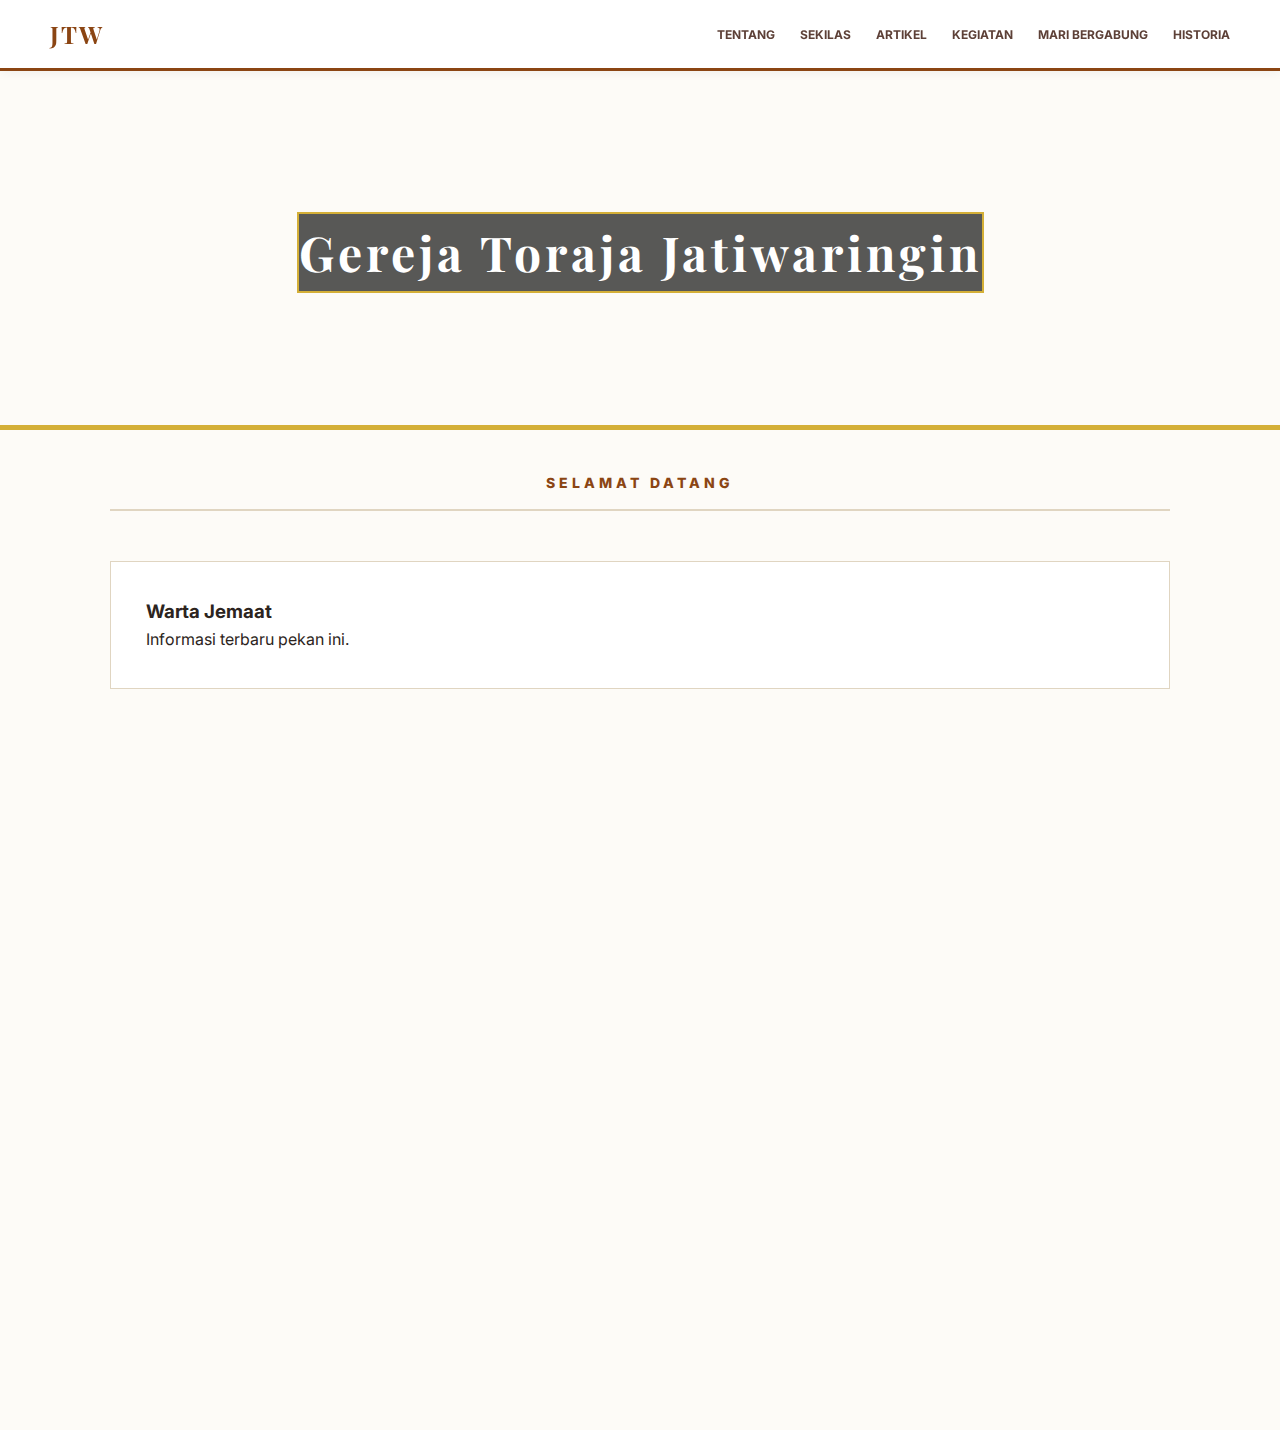
<file: index.html>
<!DOCTYPE html>
<html lang="id">
  <head>
    <meta charset="UTF-8" />
    <title>JTW - Home</title>
    <link rel="stylesheet" href="style.css" />
  </head>
  <body>
    <nav class="navbar">
      <div class="logo">JTW</div>
      <ul class="nav-links">
        <li><a href="tentang.html">Tentang</a></li>
        <li><a href="Sekilas.html">Sekilas</a></li>
        <li><a href="Artikel.html">Artikel</a></li>
        <li><a href="Kegiatan.html">Kegiatan</a></li>
        <li><a href="MariBergabung.html">Mari Bergabung</a></li>
        <li><a href="Historia.html">Historia</a></li>
      </ul>
    </nav>
    <header class="hero-banner"><h1>Gereja Toraja Jatiwaringin</h1></header>
    <main class="container">
      <h2 class="section-title">SELAMAT DATANG</h2>
      <div class="grid">
        <div class="card">
          <h3>Warta Jemaat</h3>
          <p>Informasi terbaru pekan ini.</p>
        </div>
      </div>
    </main>
  </body>
</html>
</file>
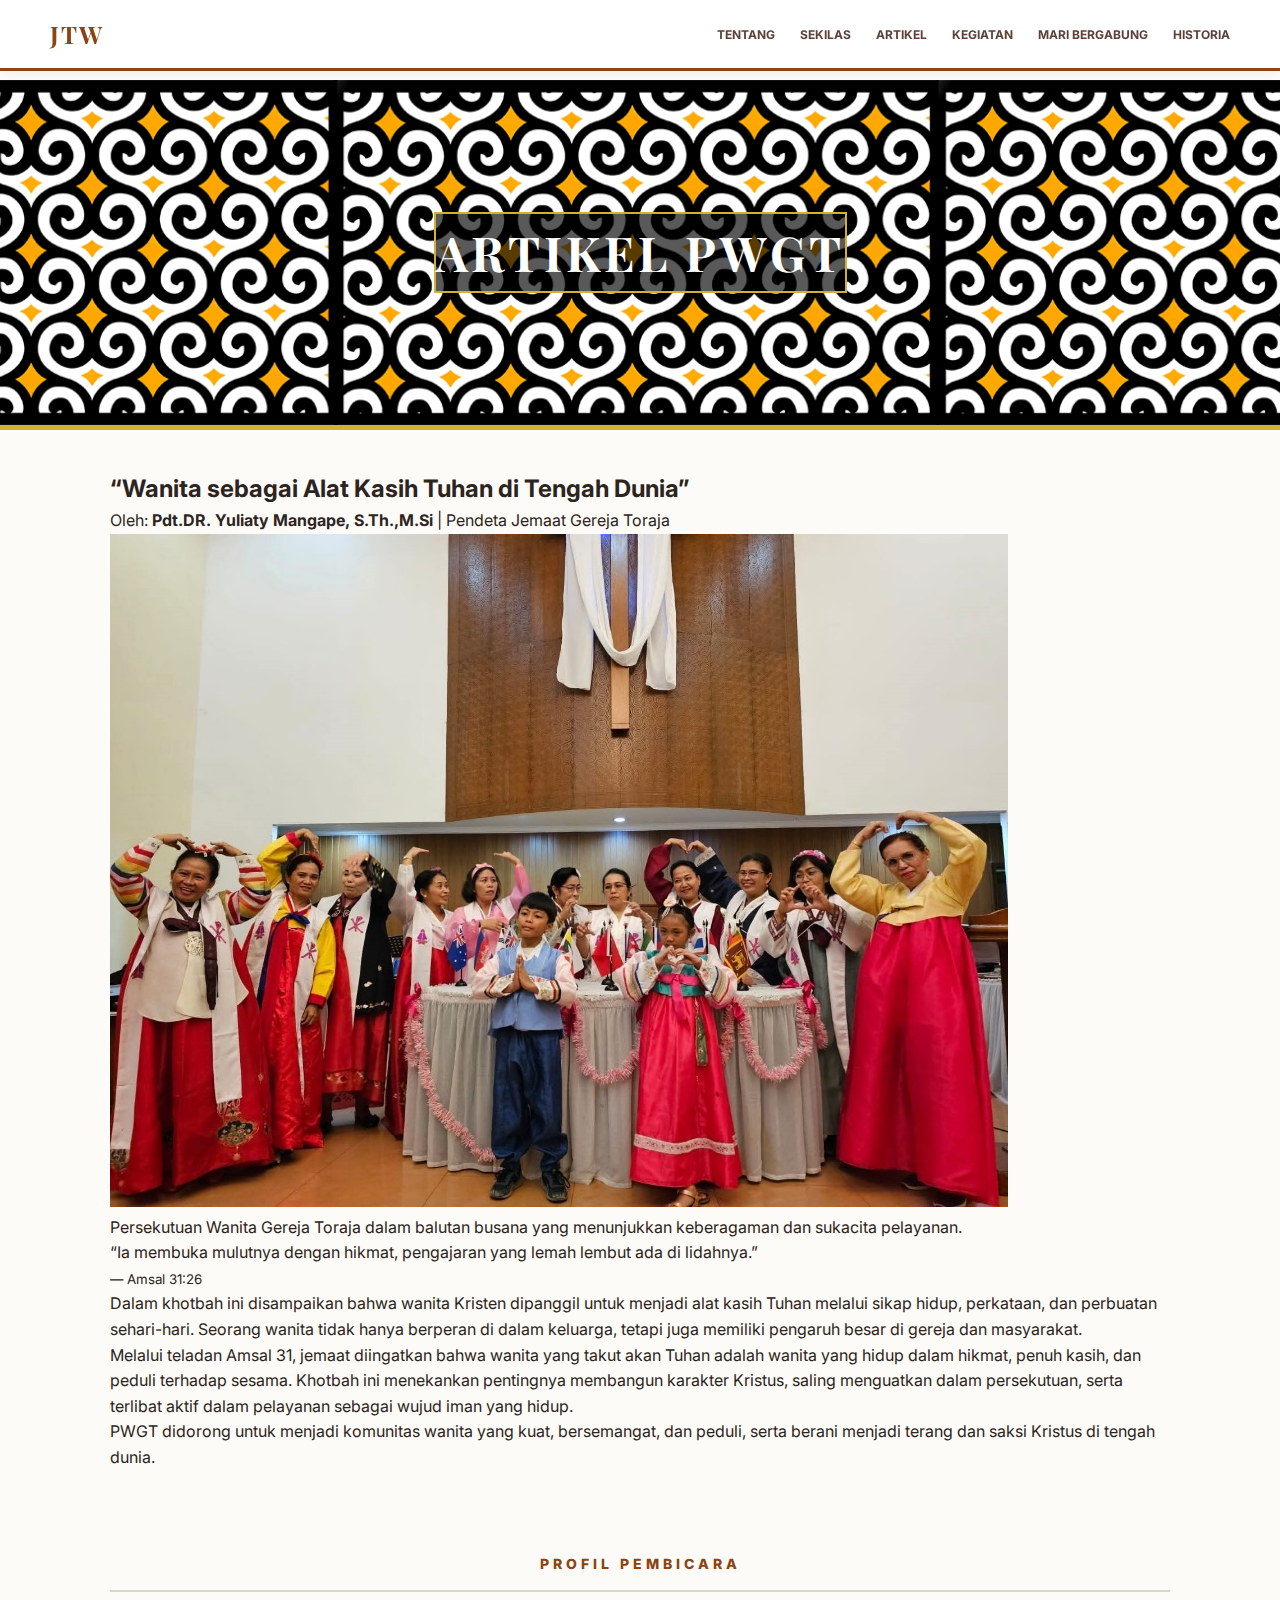
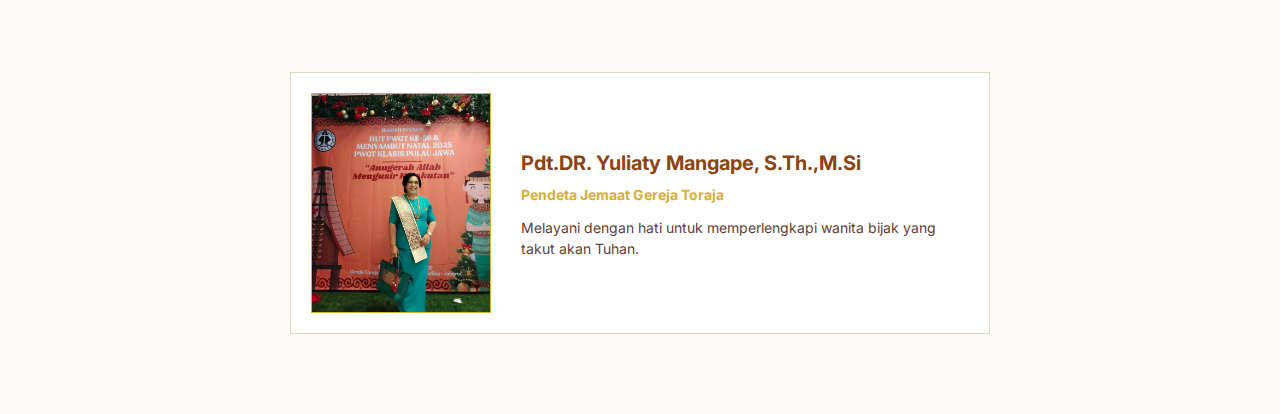
<file: Artikel.html>
<!DOCTYPE html>
<html lang="id">
  <head>
    <meta charset="UTF-8" />
    <title>Artikel Khotbah - JTW</title>
    <link rel="stylesheet" href="style.css" />
  </head>
  <body>
    <nav class="navbar">
      <div class="logo">
        <a href="index.html" style="text-decoration: none; color: inherit"
          >JTW</a
        >
      </div>
      <ul class="nav-links">
        <li><a href="tentang.html">Tentang</a></li>
        <li><a href="Sekilas.html">Sekilas</a></li>
        <li><a href="Artikel.html">Artikel</a></li>
        <li><a href="Kegiatan.html">Kegiatan</a></li>
        <li><a href="MariBergabung.html">Mari Bergabung</a></li>
        <li><a href="Historia.html">Historia</a></li>
      </ul>
    </nav>

    <header
      class="hero-banner"
      style="background-image: url('gerejafotofoto/ukiranberkelas.png')"
    >
      <h1>ARTIKEL PWGT</h1>
    </header>

    <main class="container">
      <article class="main-article">
        <h2 class="article-title">
          “Wanita sebagai Alat Kasih Tuhan di Tengah Dunia”
        </h2>

        <div class="article-meta">
          <span
            >Oleh: <strong>Pdt.DR. Yuliaty Mangape, S.Th.,M.Si</strong></span
          >
          <span class="divider">|</span>
          <span>Pendeta Jemaat Gereja Toraja</span>
        </div>

        <div class="featured-image">
          <img
            src="gerejafotofoto/pembicara.png"
            alt="Kegiatan PWGT Jatiwaringin"
          />
          <p class="image-caption">
            Persekutuan Wanita Gereja Toraja dalam balutan busana yang
            menunjukkan keberagaman dan sukacita pelayanan.
          </p>
        </div>

        <div class="article-body">
          <div class="verse-highlight">
            <p>
              “Ia membuka mulutnya dengan hikmat, pengajaran yang lemah lembut
              ada di lidahnya.”
            </p>
            <small>— Amsal 31:26</small>
          </div>

          <p>
            Dalam khotbah ini disampaikan bahwa wanita Kristen dipanggil untuk
            menjadi alat kasih Tuhan melalui sikap hidup, perkataan, dan
            perbuatan sehari-hari. Seorang wanita tidak hanya berperan di dalam
            keluarga, tetapi juga memiliki pengaruh besar di gereja dan
            masyarakat.
          </p>

          <p>
            Melalui teladan Amsal 31, jemaat diingatkan bahwa wanita yang takut
            akan Tuhan adalah wanita yang hidup dalam hikmat, penuh kasih, dan
            peduli terhadap sesama. Khotbah ini menekankan pentingnya membangun
            karakter Kristus, saling menguatkan dalam persekutuan, serta
            terlibat aktif dalam pelayanan sebagai wujud iman yang hidup.
          </p>

          <p>
            PWGT didorong untuk menjadi komunitas wanita yang kuat, bersemangat,
            dan peduli, serta berani menjadi terang dan saksi Kristus di tengah
            dunia.
          </p>
        </div>

        <section class="speaker-profile">
          <h3 class="section-title">PROFIL PEMBICARA</h3>
          <div class="card speaker-card">
            <div class="speaker-photo-container">
              <img
                src="gerejafotofoto/pendeta.jpeg"
                alt="Pdt.DR. Yuliaty Mangape"
                class="speaker-img"
              />
            </div>

            <div class="speaker-info">
              <h3>Pdt.DR. Yuliaty Mangape, S.Th.,M.Si</h3>
              <p class="role">Pendeta Jemaat Gereja Toraja</p>
              <p class="speaker-desc">
                Melayani dengan hati untuk memperlengkapi wanita bijak yang
                takut akan Tuhan.
              </p>
            </div>
          </div>
        </section>
      </article>
    </main>
  </body>
</html>
</file>
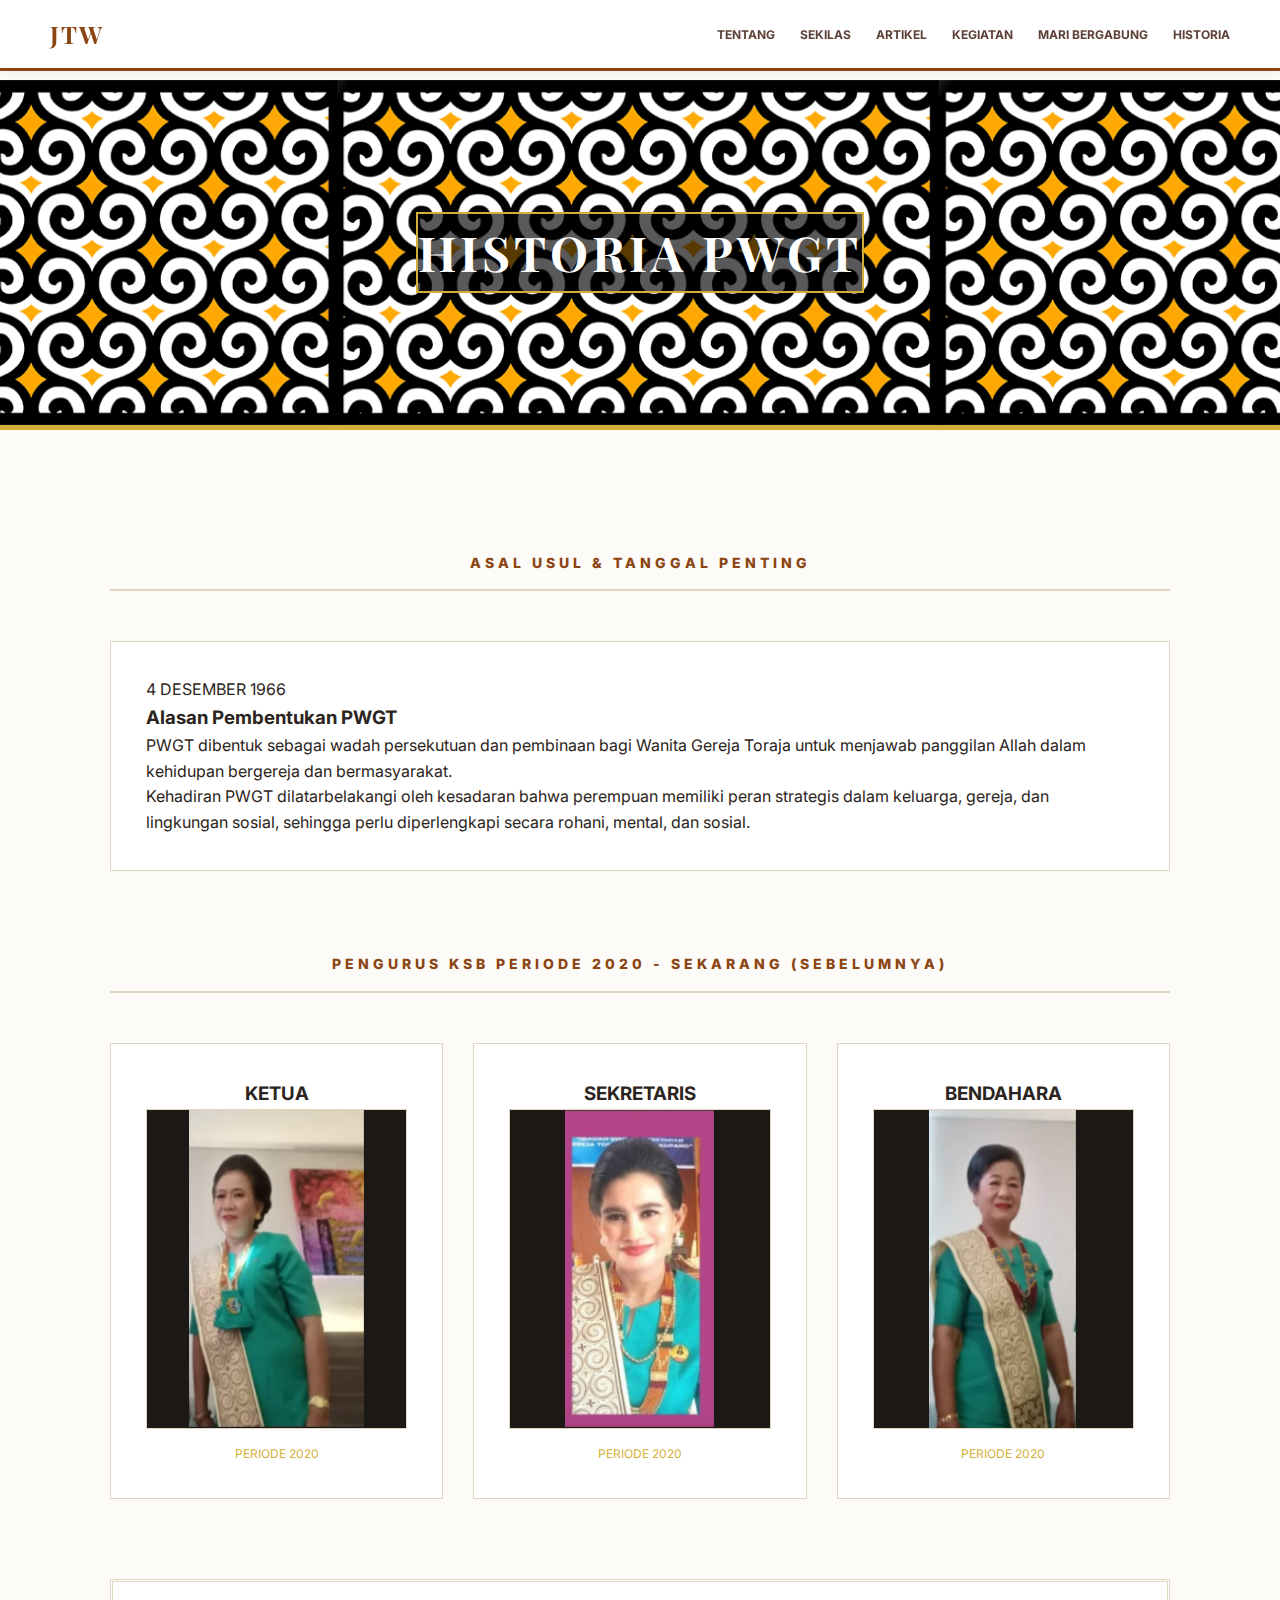
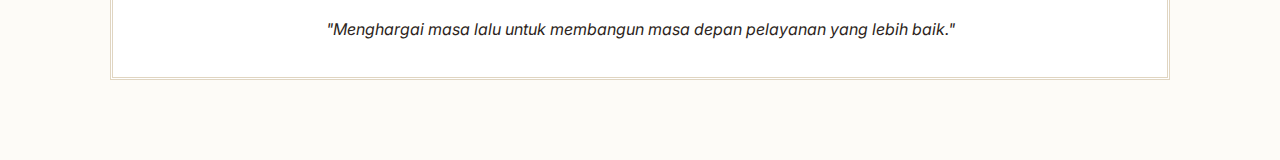
<file: Historia.html>
<!DOCTYPE html>
<html lang="id">
  <head>
    <meta charset="UTF-8" />
    <title>Historia PWGT - JTW</title>
    <link rel="stylesheet" href="style.css" />
  </head>
  <body>
    <nav class="navbar">
      <div class="logo">
        <a href="index.html" style="text-decoration: none; color: inherit"
          >JTW</a
        >
      </div>
      <ul class="nav-links">
        <li><a href="tentang.html">Tentang</a></li>
        <li><a href="Sekilas.html">Sekilas</a></li>
        <li><a href="Artikel.html">Artikel</a></li>
        <li><a href="Kegiatan.html">Kegiatan</a></li>
        <li><a href="MariBergabung.html">Mari Bergabung</a></li>
        <li><a href="Historia.html">Historia</a></li>
      </ul>
    </nav>

    <header
      class="hero-banner"
      style="background-image: url('gerejafotofoto/ukiranberkelas.png')"
    >
      <h1>HISTORIA PWGT</h1>
    </header>

    <main class="container">
      <section class="history-origin">
        <h2 class="section-title">ASAL USUL & TANGGAL PENTING</h2>
        <div class="card history-main-card">
          <div class="date-badge">4 DESEMBER 1966</div>
          <h3>Alasan Pembentukan PWGT</h3>
          <p>
            PWGT dibentuk sebagai wadah persekutuan dan pembinaan bagi Wanita
            Gereja Toraja untuk menjawab panggilan Allah dalam kehidupan
            bergereja dan bermasyarakat.
          </p>
          <p>
            Kehadiran PWGT dilatarbelakangi oleh kesadaran bahwa perempuan
            memiliki peran strategis dalam keluarga, gereja, dan lingkungan
            sosial, sehingga perlu diperlengkapi secara rohani, mental, dan
            sosial.
          </p>
        </div>
      </section>

      <section class="previous-leadership">
        <h2 class="section-title">
          PENGURUS KSB PERIODE 2020 - SEKARANG (SEBELUMNYA)
        </h2>
        <div class="grid">
          <div class="card leader-card">
            <h3>KETUA</h3>
            <div class="photo-placeholder">
              <img
                src="gerejafotofoto/ketua.png"
                alt="Sekretaris PWGT"
                style="
                  display: block;
                  width: 100%;
                  height: 100%;
                  object-fit: contain;
                  background-color: #1c1816;
                "
              />
            </div>
            <p style="margin-top: 15px; font-size: 12px; color: #d4af37">
              PERIODE 2020
            </p>
          </div>

          <div class="card leader-card">
            <h3>SEKRETARIS</h3>
            <div class="photo-placeholder">
              <img
                src="gerejafotofoto/sekretaris.png"
                alt="Sekretaris PWGT"
                style="
                  display: block;
                  width: 100%;
                  height: 100%;
                  object-fit: contain;
                  background-color: #1c1816;
                "
              />
            </div>
            <p style="margin-top: 15px; font-size: 12px; color: #d4af37">
              PERIODE 2020
            </p>
          </div>

          <div class="card leader-card">
            <h3>BENDAHARA</h3>
            <div class="photo-placeholder">
              <img
                src="gerejafotofoto/bendahara.png"
                alt="Sekretaris PWGT"
                style="
                  display: block;
                  width: 100%;
                  height: 100%;
                  object-fit: contain;
                  background-color: #1c1816;
                "
              />
            </div>
            <p style="margin-top: 15px; font-size: 12px; color: #d4af37">
              PERIODE 2020
            </p>
          </div>
        </div>
      </section>

      <section class="history-footer">
        <div
          class="card"
          style="text-align: center; border-style: double; border-width: 3px"
        >
          <p>
            <i
              >"Menghargai masa lalu untuk membangun masa depan pelayanan yang
              lebih baik."</i
            >
          </p>
        </div>
      </section>
    </main>
  </body>
</html>
</file>
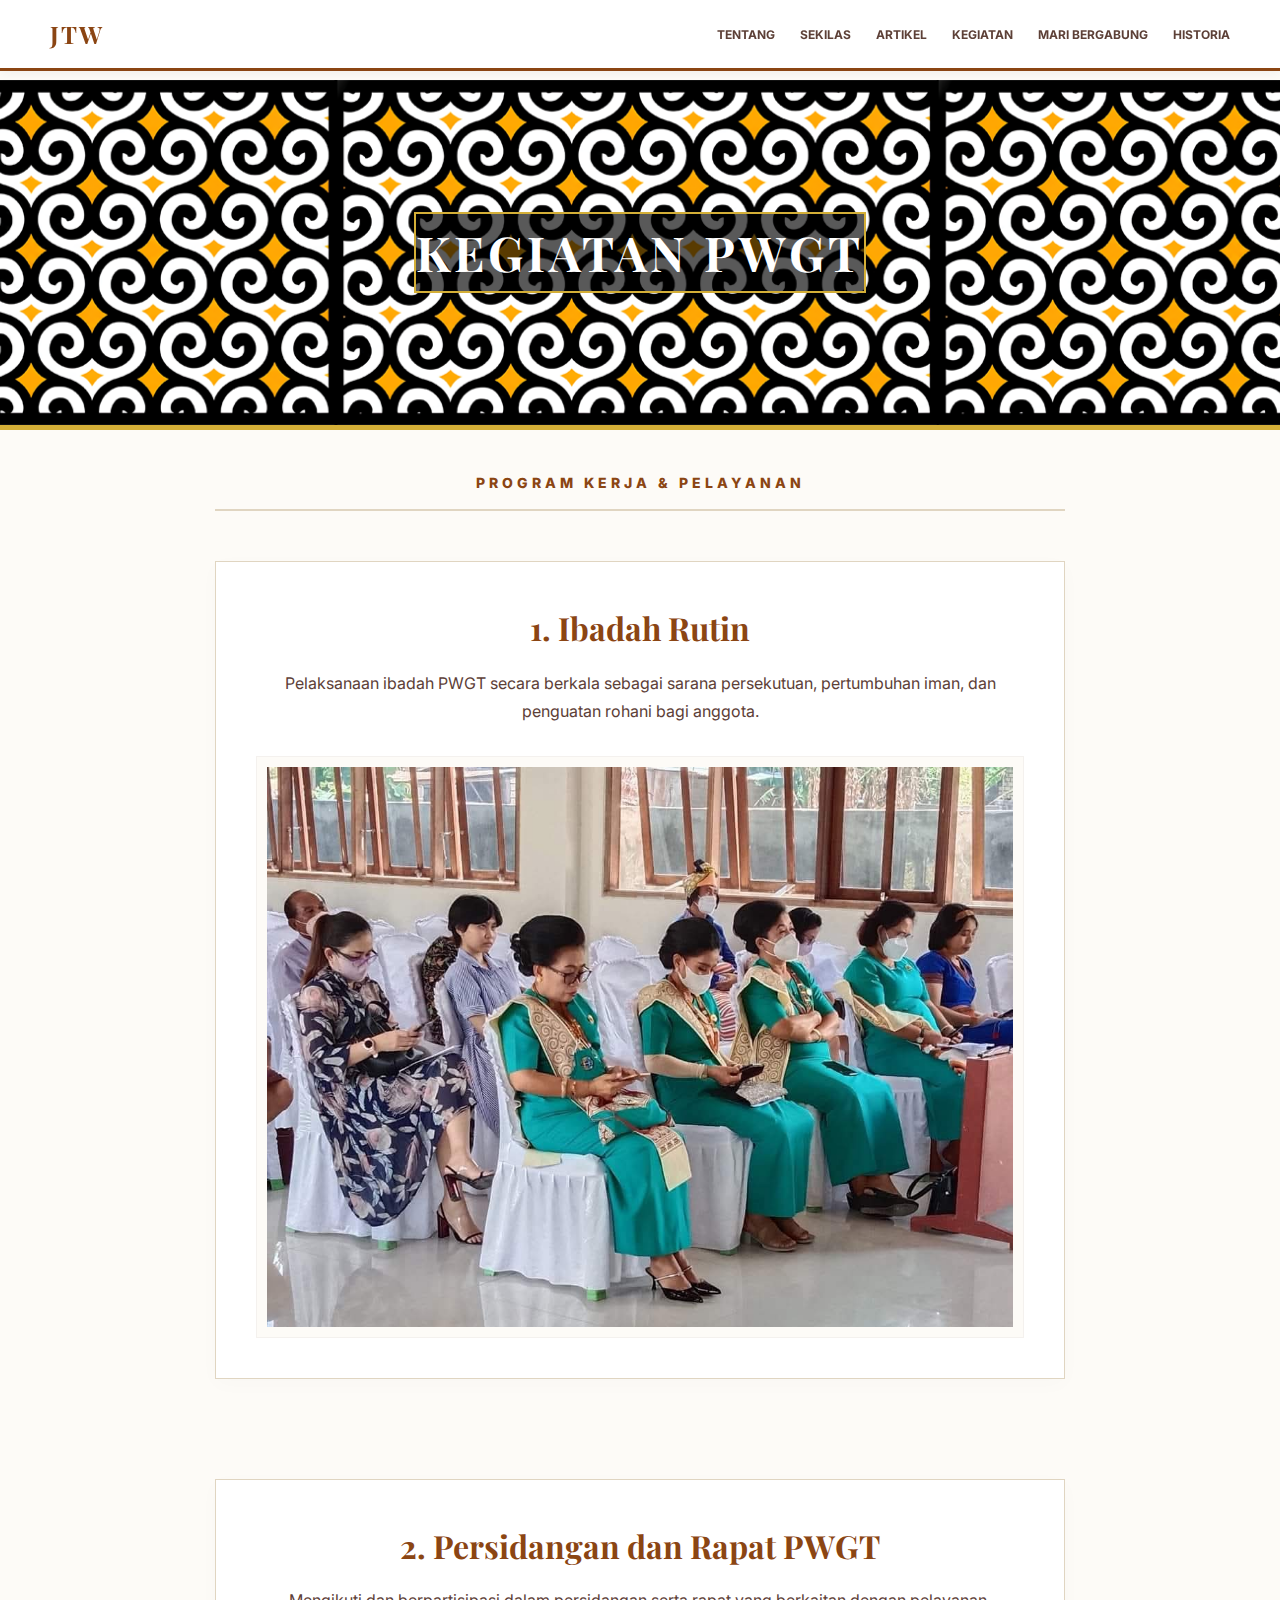
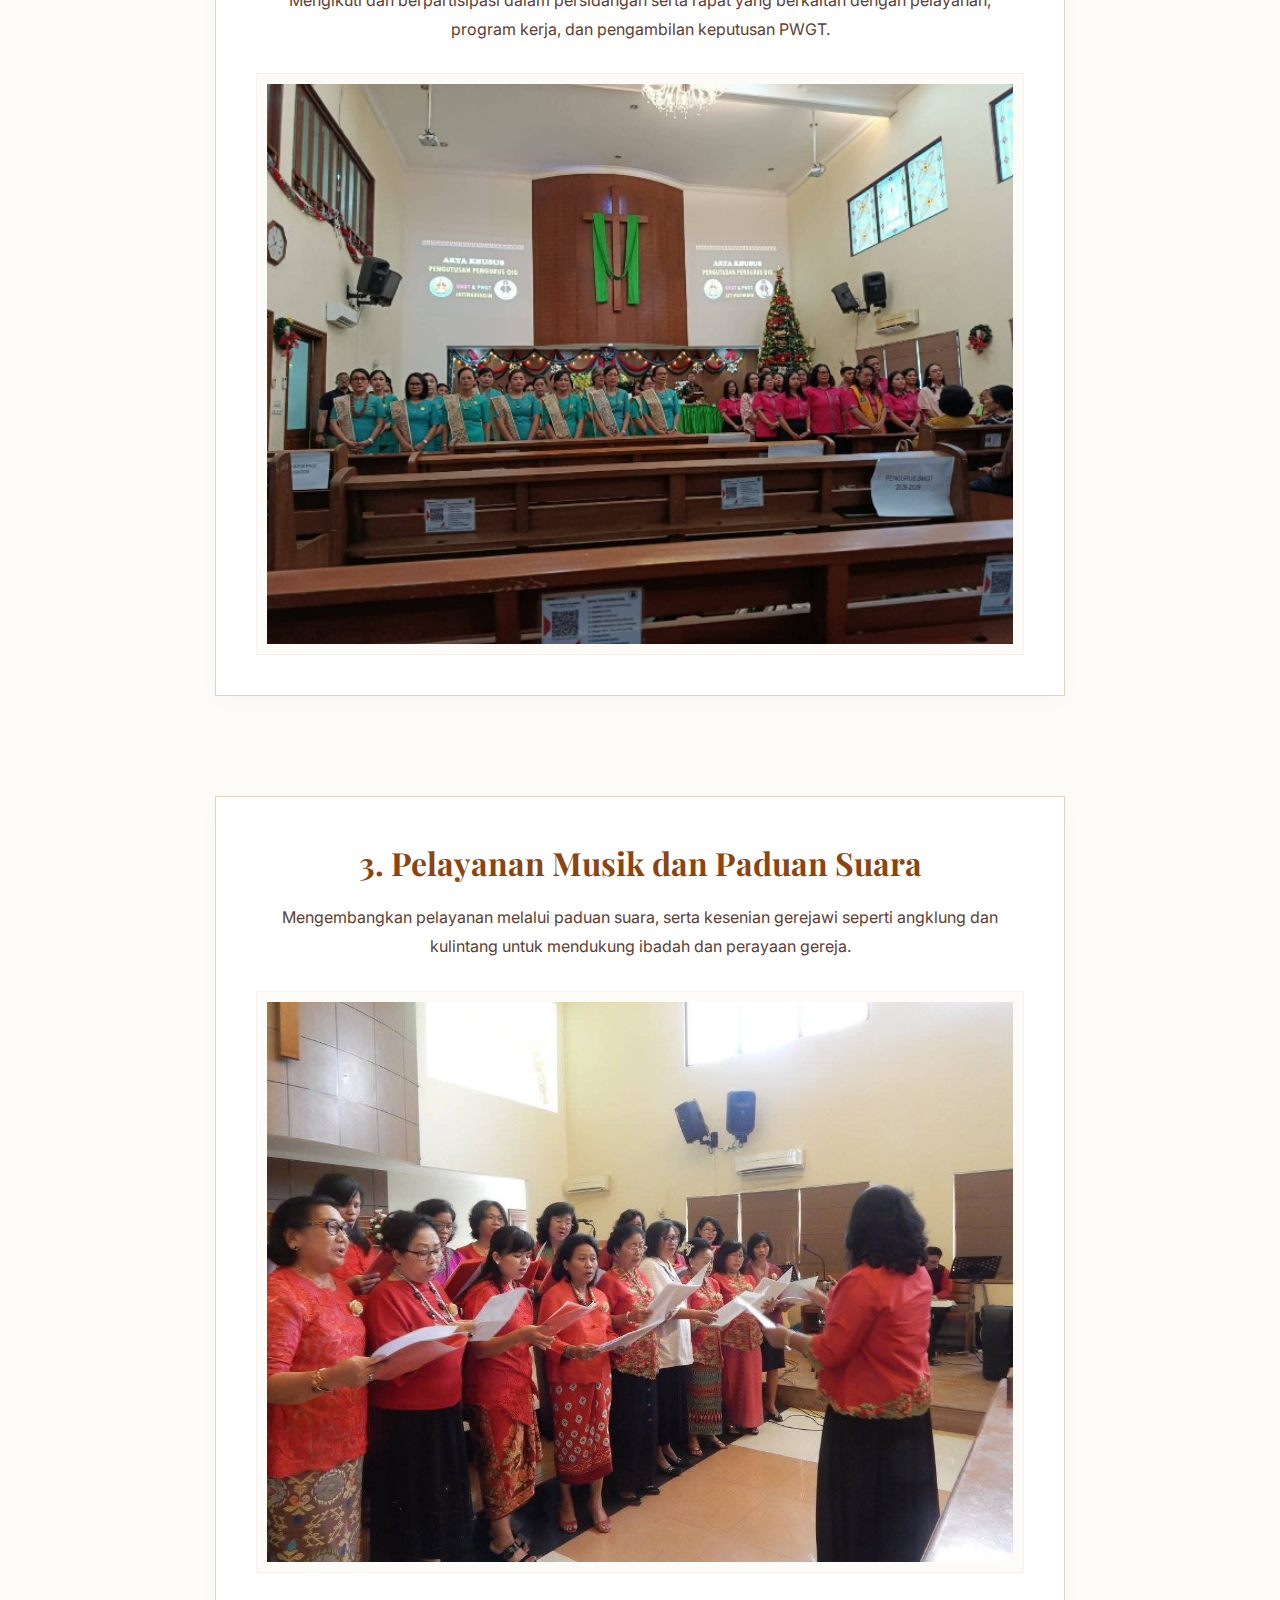
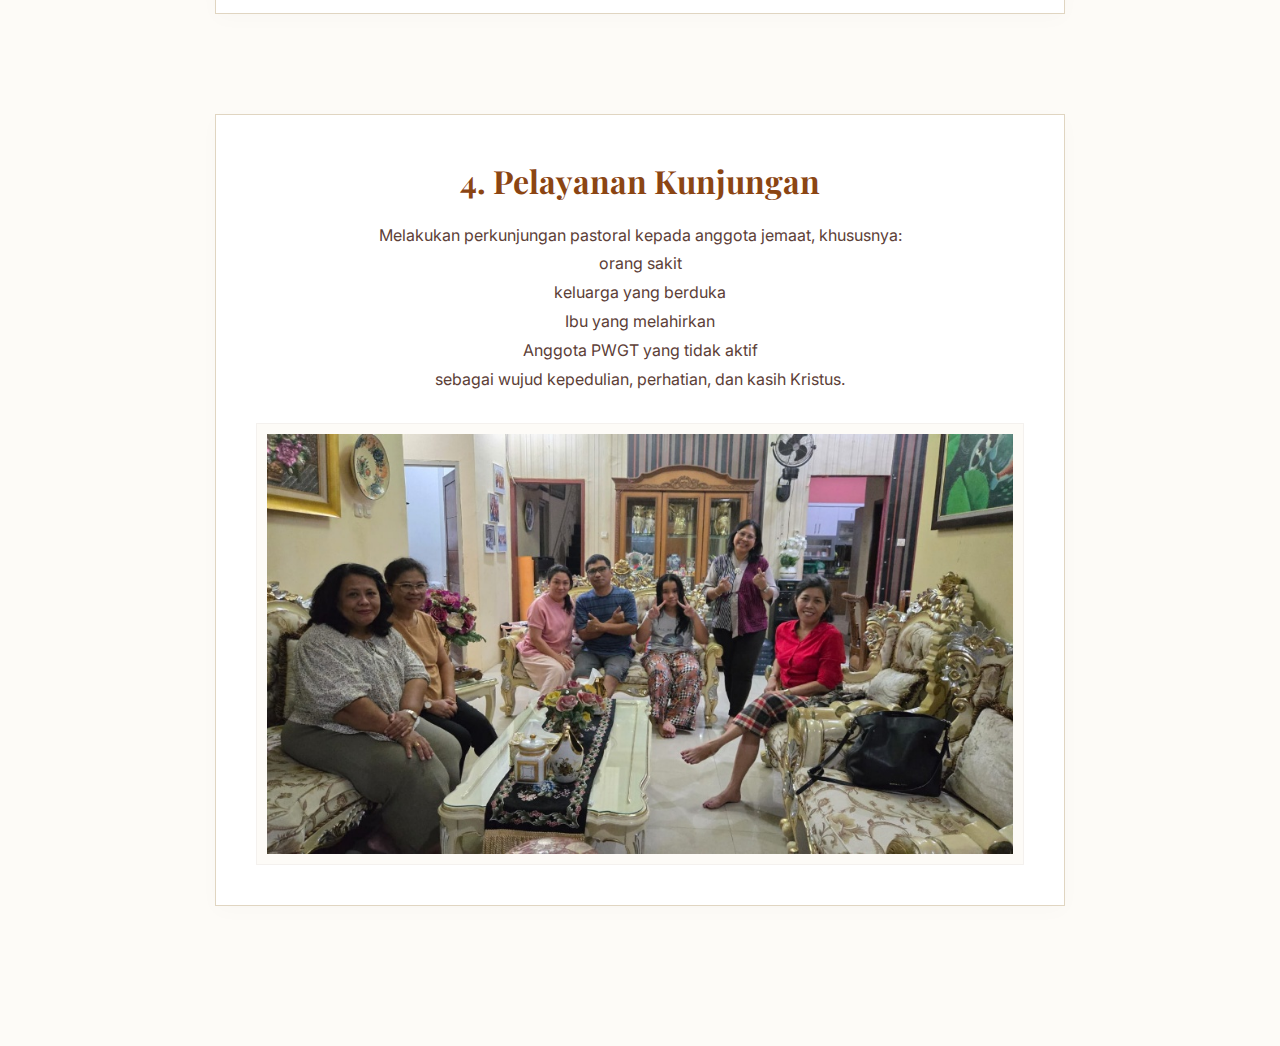
<file: Kegiatan.html>
<!DOCTYPE html>
<html lang="id">
  <head>
    <meta charset="UTF-8" />
    <title>Kegiatan PWGT - JTW</title>
    <link rel="stylesheet" href="style.css" />
  </head>
  <body>
    <nav class="navbar">
      <div class="logo">
        <a href="index.html" style="text-decoration: none; color: inherit"
          >JTW</a
        >
      </div>
      <ul class="nav-links">
        <li><a href="tentang.html">Tentang</a></li>
        <li><a href="Sekilas.html">Sekilas</a></li>
        <li><a href="Artikel.html">Artikel</a></li>
        <li><a href="Kegiatan.html">Kegiatan</a></li>
        <li><a href="MariBergabung.html">Mari Bergabung</a></li>
        <li><a href="Historia.html">Historia</a></li>
      </ul>
    </nav>

    <header
      class="hero-banner"
      style="background-image: url('gerejafotofoto/ukiranberkelas.png')"
    >
      <h1>KEGIATAN PWGT</h1>
    </header>

    <main class="container">
      <section class="activity-vertical-list">
        <h2 class="section-title">PROGRAM KERJA & PELAYANAN</h2>

        <div class="activity-block">
          <div class="activity-text">
            <h3>1. Ibadah Rutin</h3>
            <p>
              Pelaksanaan ibadah PWGT secara berkala sebagai sarana persekutuan,
              pertumbuhan iman, dan penguatan rohani bagi anggota.
            </p>
          </div>
          <div class="activity-image-wrap">
            <img src="gerejafotofoto/Ibadahrutin.png" alt="Ibadah Rutin" />
          </div>
        </div>

        <div class="activity-block">
          <div class="activity-text">
            <h3>2. Persidangan dan Rapat PWGT</h3>
            <p>
              Mengikuti dan berpartisipasi dalam persidangan serta rapat yang
              berkaitan dengan pelayanan, program kerja, dan pengambilan
              keputusan PWGT.
            </p>
          </div>
          <div class="activity-image-wrap">
            <img
              src="gerejafotofoto/Persidangan dan Rapat PWGT.png"
              alt="Rapat PWGT"
            />
          </div>
        </div>

        <div class="activity-block">
          <div class="activity-text">
            <h3>3. Pelayanan Musik dan Paduan Suara</h3>
            <p>
              Mengembangkan pelayanan melalui paduan suara, serta kesenian
              gerejawi seperti angklung dan kulintang untuk mendukung ibadah dan
              perayaan gereja.
            </p>
          </div>
          <div class="activity-image-wrap">
            <img
              src="gerejafotofoto/Pelayanan Musik dan Paduan Suara.png"
              alt="Pelayanan Musik"
            />
          </div>
        </div>

        <div class="activity-block">
          <div class="activity-text">
            <h3>4. Pelayanan Kunjungan</h3>
            <p>
              Melakukan perkunjungan pastoral kepada anggota jemaat,
              khususnya:<br />
              orang sakit<br />
              keluarga yang berduka<br />
              Ibu yang melahirkan<br />
              Anggota PWGT yang tidak aktif<br />
              sebagai wujud kepedulian, perhatian, dan kasih Kristus.<br />
            </p>
          </div>
          <div class="activity-image-wrap">
            <img
              src="gerejafotofoto/Pelayanan Perkunjungan.png"
              alt="Pelayanan Musik"
            />
          </div>
        </div>
      </section>
    </main>
  </body>
</html>
</file>
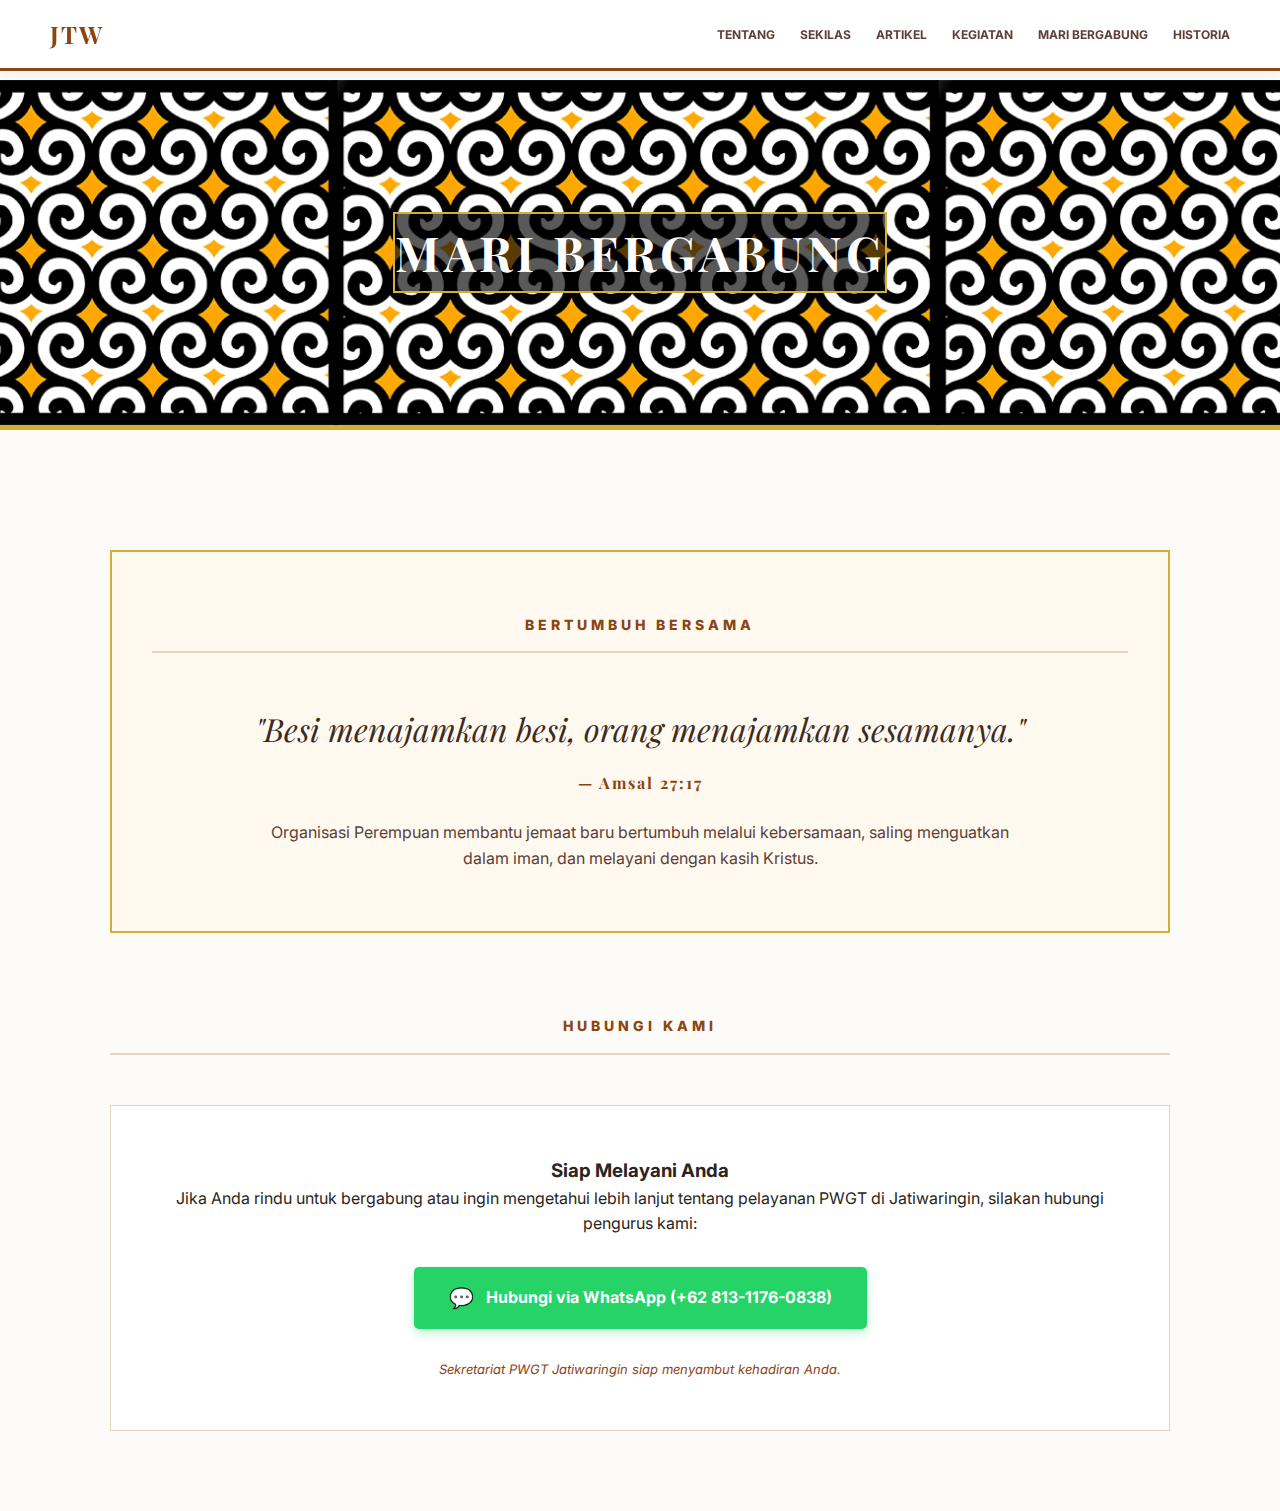
<file: MariBergabung.html>
<!DOCTYPE html>
<html lang="id">
  <head>
    <meta charset="UTF-8" />
    <title>Mari Bergabung - JTW</title>
    <link rel="stylesheet" href="style.css" />
  </head>
  <body>
    <nav class="navbar">
      <div class="logo">
        <a href="index.html" style="text-decoration: none; color: inherit"
          >JTW</a
        >
      </div>
      <ul class="nav-links">
        <li><a href="tentang.html">Tentang</a></li>
        <li><a href="Sekilas.html">Sekilas</a></li>
        <li><a href="Artikel.html">Artikel</a></li>
        <li><a href="Kegiatan.html">Kegiatan</a></li>
        <li><a href="MariBergabung.html">Mari Bergabung</a></li>
        <li><a href="Historia.html">Historia</a></li>
      </ul>
    </nav>

    <header
      class="hero-banner"
      style="background-image: url('gerejafotofoto/ukiranberkelas.png')"
    >
      <h1>MARI BERGABUNG</h1>
    </header>

    <main class="container">
      <section class="join-verse">
        <div class="card verse-card-large">
          <h2 class="section-title" style="margin-top: 0">BERTUMBUH BERSAMA</h2>
          <blockquote class="bible-quote">
            "Besi menajamkan besi, orang menajamkan sesamanya."
            <span>— Amsal 27:17</span>
          </blockquote>
          <p class="join-description">
            Organisasi Perempuan membantu jemaat baru bertumbuh melalui
            kebersamaan, saling menguatkan dalam iman, dan melayani dengan kasih
            Kristus.
          </p>
        </div>
      </section>

      <section class="contact-section">
        <h2 class="section-title">HUBUNGI KAMI</h2>
        <div class="card contact-card">
          <h3>Siap Melayani Anda</h3>
          <p>
            Jika Anda rindu untuk bergabung atau ingin mengetahui lebih lanjut
            tentang pelayanan PWGT di Jatiwaringin, silakan hubungi pengurus
            kami:
          </p>

          <div class="wa-container">
            <a
              href="https://wa.me/6281311760838"
              target="_blank"
              class="wa-button"
            >
              <span class="wa-icon">💬</span>
              Hubungi via WhatsApp (+62 813-1176-0838)
            </a>
          </div>
          <p class="office-note">
            Sekretariat PWGT Jatiwaringin siap menyambut kehadiran Anda.
          </p>
        </div>
      </section>
    </main>
  </body>
</html>
</file>
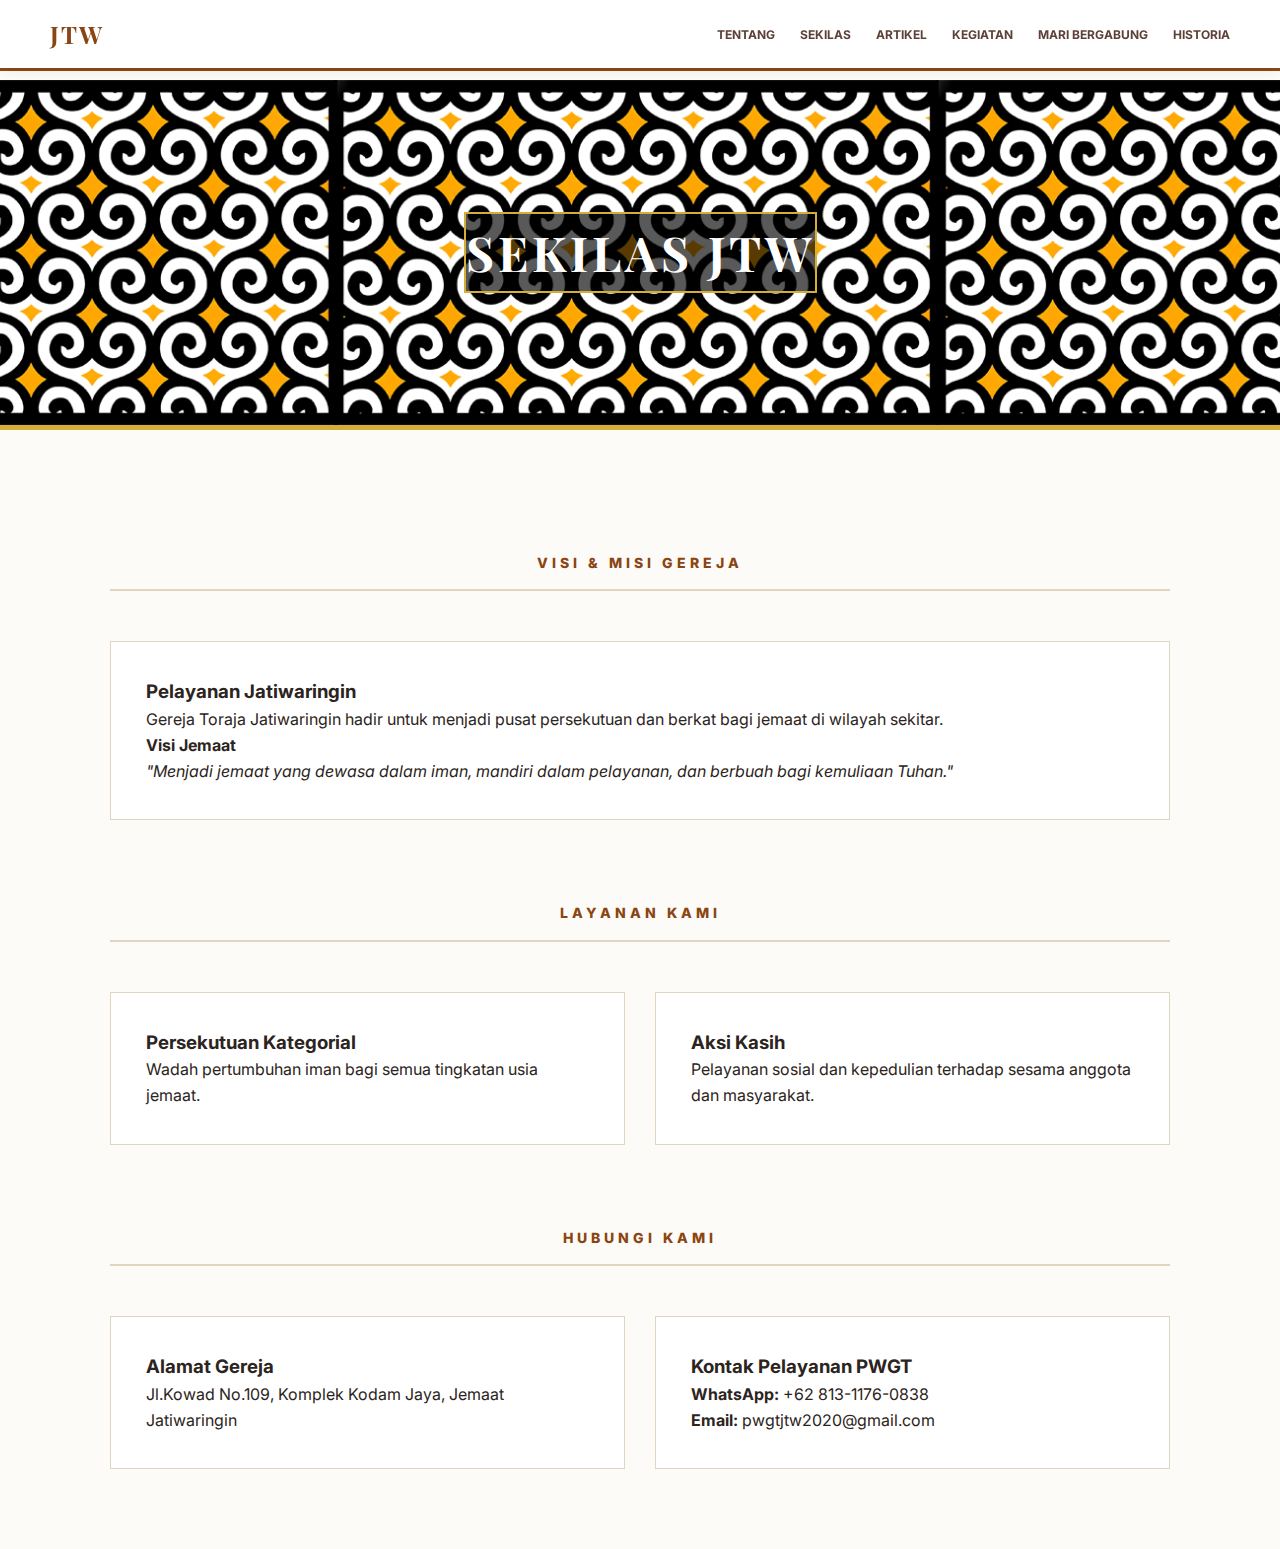
<file: Sekilas.html>
<!DOCTYPE html>
<html lang="id">
  <head>
    <meta charset="UTF-8" />
    <title>Sekilas - JTW</title>
    <link rel="stylesheet" href="style.css" />
  </head>
  <body>
    <nav class="navbar">
      <div class="logo">
        <a href="index.html" style="text-decoration: none; color: inherit"
          >JTW</a
        >
      </div>
      <ul class="nav-links">
        <li><a href="tentang.html">Tentang</a></li>
        <li><a href="Sekilas.html">Sekilas</a></li>
        <li><a href="Artikel.html">Artikel</a></li>
        <li><a href="Kegiatan.html">Kegiatan</a></li>
        <li><a href="MariBergabung.html">Mari Bergabung</a></li>
        <li><a href="Historia.html">Historia</a></li>
      </ul>
    </nav>

    <header
      class="hero-banner"
      style="background-image: url('gerejafotofoto/ukiranberkelas.png')"
    >
      <h1>SEKILAS JTW</h1>
    </header>

    <main class="container">
      <section class="church-vision">
        <h2 class="section-title">VISI & MISI GEREJA</h2>
        <div class="card main-card">
          <h3>Pelayanan Jatiwaringin</h3>
          <p>
            Gereja Toraja Jatiwaringin hadir untuk menjadi pusat persekutuan dan
            berkat bagi jemaat di wilayah sekitar.
          </p>
          <div class="vision-box">
            <h4>Visi Jemaat</h4>
            <p>
              <i
                >"Menjadi jemaat yang dewasa dalam iman, mandiri dalam
                pelayanan, dan berbuah bagi kemuliaan Tuhan."</i
              >
            </p>
          </div>
        </div>
      </section>

      <section class="church-services">
        <h2 class="section-title">LAYANAN KAMI</h2>
        <div class="grid">
          <div class="card">
            <h3>Persekutuan Kategorial</h3>
            <p>Wadah pertumbuhan iman bagi semua tingkatan usia jemaat.</p>
          </div>
          <div class="card">
            <h3>Aksi Kasih</h3>
            <p>
              Pelayanan sosial dan kepedulian terhadap sesama anggota dan
              masyarakat.
            </p>
          </div>
        </div>
      </section>

      <section class="church-contact">
        <h2 class="section-title">HUBUNGI KAMI</h2>
        <div class="grid">
          <div class="card">
            <h3>Alamat Gereja</h3>
            <p>Jl.Kowad No.109, Komplek Kodam Jaya, Jemaat Jatiwaringin</p>
          </div>
          <div class="card">
            <h3>Kontak Pelayanan PWGT</h3>
            <p><strong>WhatsApp:</strong> +62 813-1176-0838</p>
            <p><strong>Email:</strong> pwgtjtw2020@gmail.com</p>
          </div>
        </div>
      </section>
    </main>
  </body>
</html>
</file>
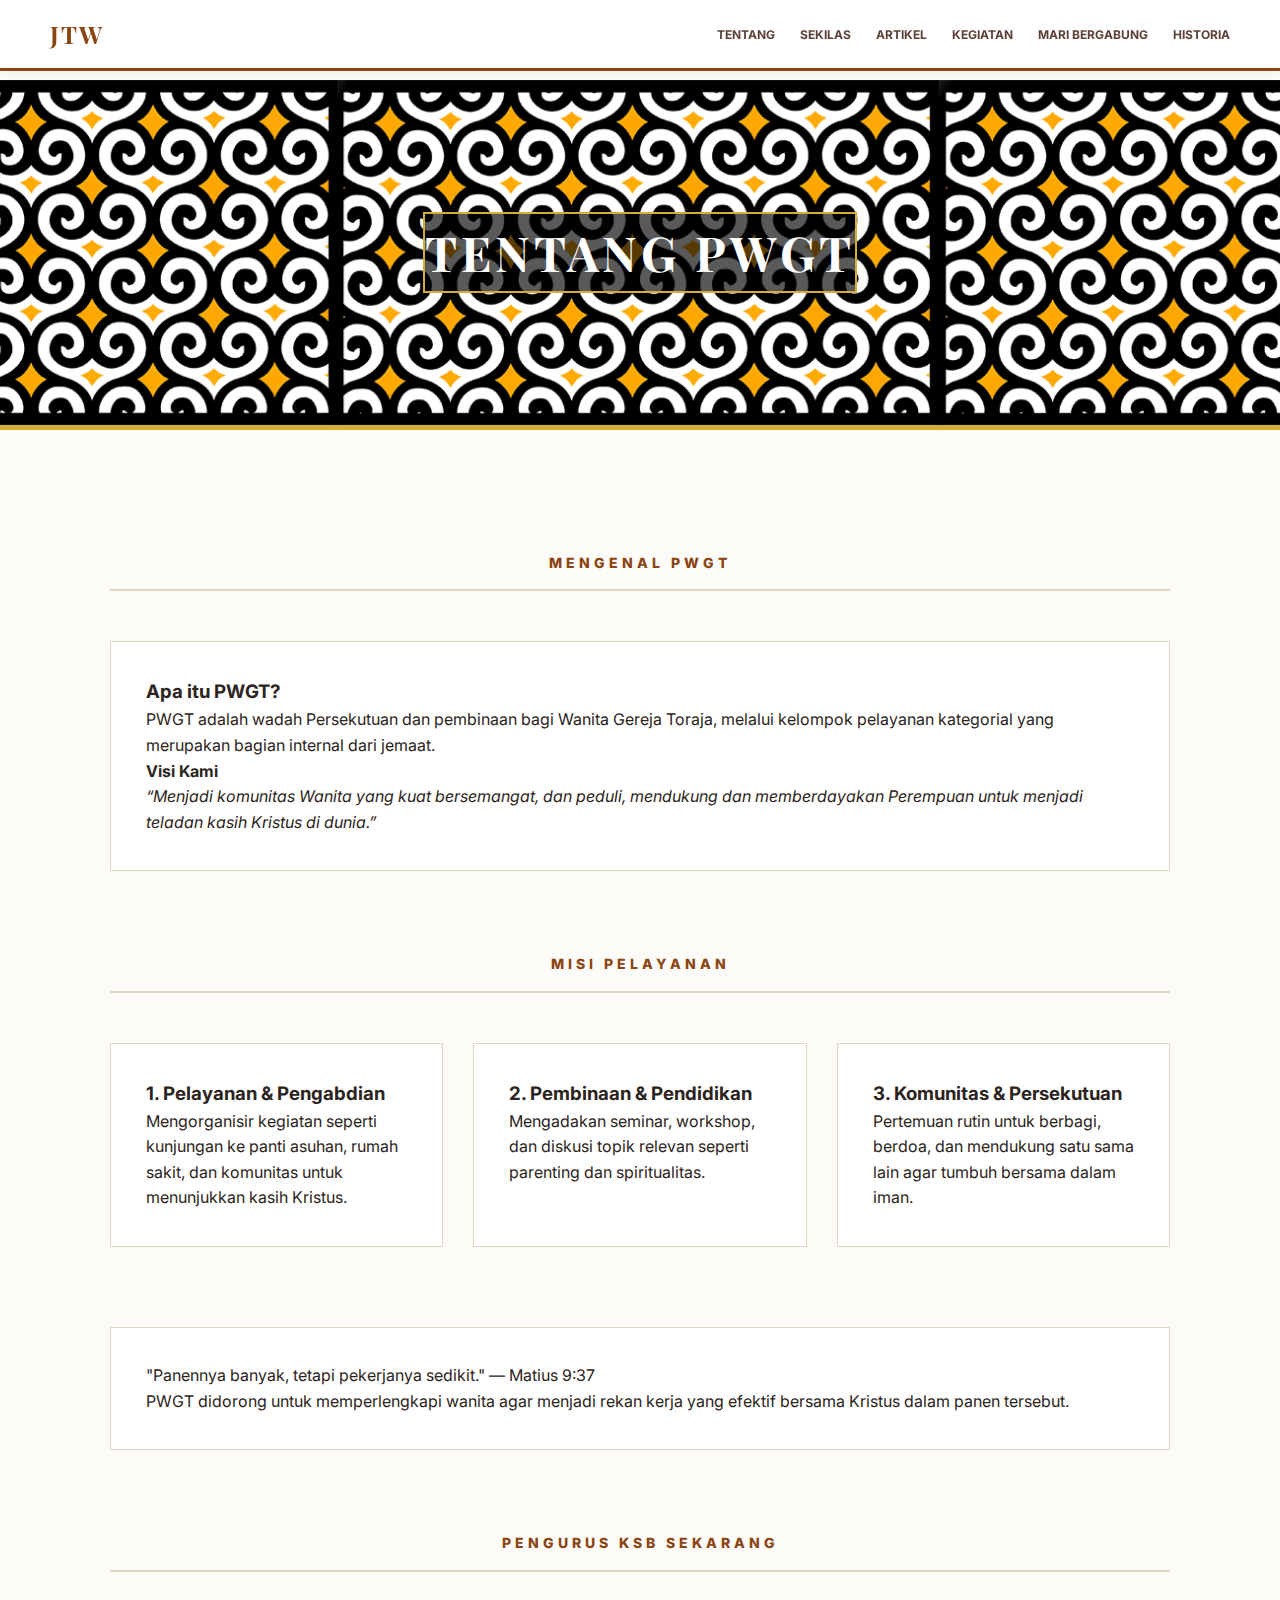
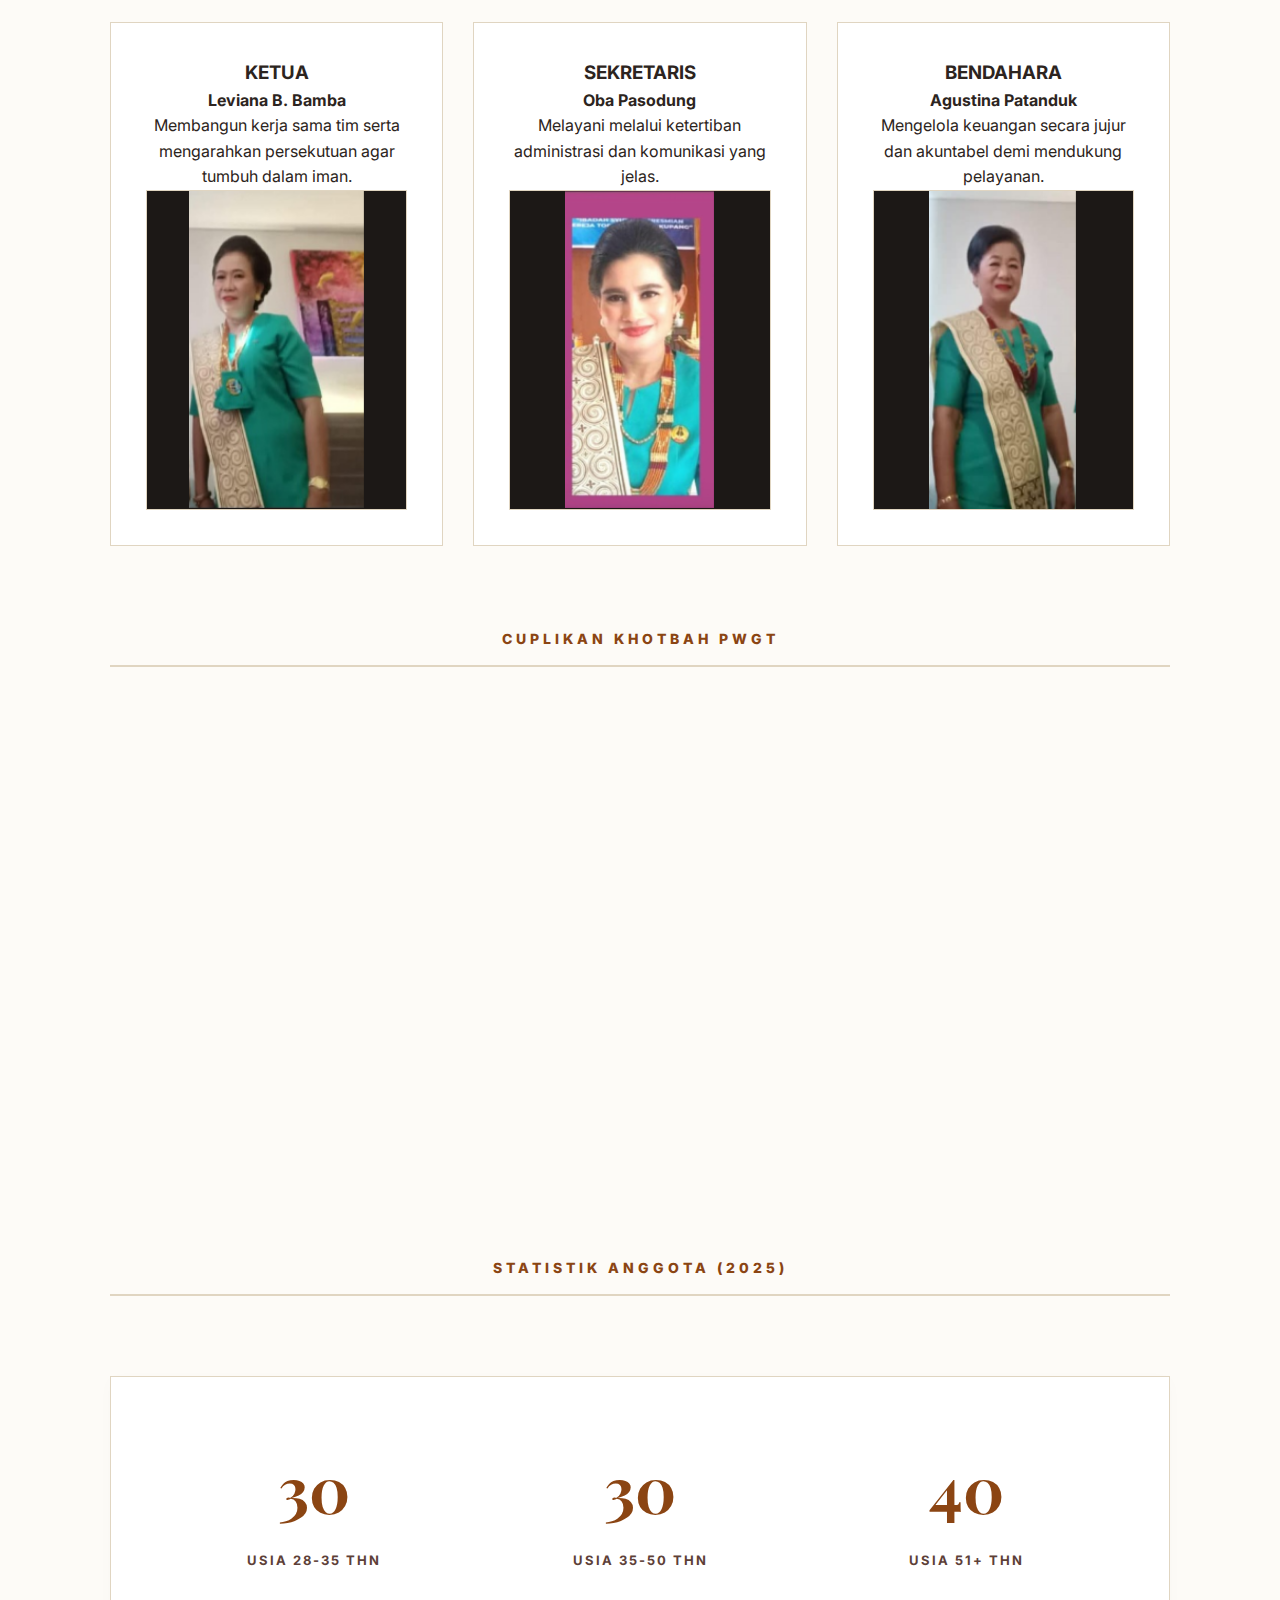
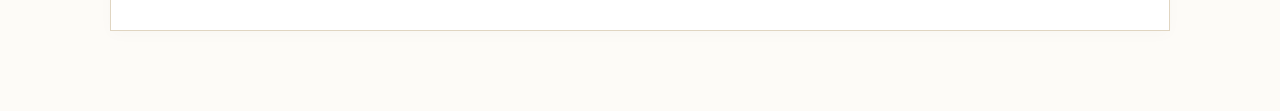
<file: tentang.html>
<!DOCTYPE html>
<html lang="id">
  <head>
    <meta charset="UTF-8" />
    <title>Tentang PWGT - JTW</title>
    <link rel="stylesheet" href="style.css" />
  </head>
  <body>
    <nav class="navbar">
      <div class="logo">
        <a href="index.html" style="text-decoration: none; color: inherit"
          >JTW</a
        >
      </div>
      <ul class="nav-links">
        <li><a href="tentang.html">Tentang</a></li>
        <li><a href="Sekilas.html">Sekilas</a></li>
        <li><a href="Artikel.html">Artikel</a></li>
        <li><a href="Kegiatan.html">Kegiatan</a></li>
        <li><a href="MariBergabung.html">Mari Bergabung</a></li>
        <li><a href="Historia.html">Historia</a></li>
      </ul>
    </nav>

    <header
      class="hero-banner"
      style="background-image: url('gerejafotofoto/ukiranberkelas.png')"
    >
      <h1>TENTANG PWGT</h1>
    </header>

    <main class="container">
      <section class="pwgt-intro">
        <h2 class="section-title">MENGENAL PWGT</h2>
        <div class="card main-card">
          <h3>Apa itu PWGT?</h3>
          <p>
            PWGT adalah wadah Persekutuan dan pembinaan bagi Wanita Gereja
            Toraja, melalui kelompok pelayanan kategorial yang merupakan bagian
            internal dari jemaat.
          </p>
          <div class="vision-box">
            <h4>Visi Kami</h4>
            <p>
              <i
                >“Menjadi komunitas Wanita yang kuat bersemangat, dan peduli,
                mendukung dan memberdayakan Perempuan untuk menjadi teladan
                kasih Kristus di dunia.”</i
              >
            </p>
          </div>
        </div>
      </section>

      <section class="pwgt-mission">
        <h2 class="section-title">MISI PELAYANAN</h2>
        <div class="grid">
          <div class="card">
            <h3>1. Pelayanan & Pengabdian</h3>
            <p>
              Mengorganisir kegiatan seperti kunjungan ke panti asuhan, rumah
              sakit, dan komunitas untuk menunjukkan kasih Kristus.
            </p>
          </div>
          <div class="card">
            <h3>2. Pembinaan & Pendidikan</h3>
            <p>
              Mengadakan seminar, workshop, dan diskusi topik relevan seperti
              parenting dan spiritualitas.
            </p>
          </div>
          <div class="card">
            <h3>3. Komunitas & Persekutuan</h3>
            <p>
              Pertemuan rutin untuk berbagi, berdoa, dan mendukung satu sama
              lain agar tumbuh bersama dalam iman.
            </p>
          </div>
        </div>
      </section>

      <section class="bible-verse">
        <div class="card verse-card">
          <blockquote>
            "Panennya banyak, tetapi pekerjanya sedikit."
            <span>— Matius 9:37</span>
          </blockquote>
          <p>
            PWGT didorong untuk memperlengkapi wanita agar menjadi rekan kerja
            yang efektif bersama Kristus dalam panen tersebut.
          </p>
        </div>
      </section>

      <section class="leadership">
        <h2 class="section-title">PENGURUS KSB SEKARANG</h2>
        <div class="grid">
          <div class="card leader-card">
            <h3>KETUA</h3>
            <h4>Leviana B. Bamba</h4>
            <p>
              Membangun kerja sama tim serta mengarahkan persekutuan agar tumbuh
              dalam iman.
            </p>
            <div class="photo-placeholder">
              <img
                src="gerejafotofoto/ketua.png"
                alt="Ketua PWGT"
                style="
                  display: block;
                  width: 100%;
                  height: 100%;
                  object-fit: contain;
                  background-color: #1c1816;
                "
              />
            </div>
          </div>

          <div class="card leader-card">
            <h3>SEKRETARIS</h3>
            <h4>Oba Pasodung</h4>
            <p>
              Melayani melalui ketertiban administrasi dan komunikasi yang
              jelas.
            </p>
            <div class="photo-placeholder">
              <img
                src="gerejafotofoto/sekretaris.png"
                alt="Sekretaris PWGT"
                style="
                  display: block;
                  width: 100%;
                  height: 100%;
                  object-fit: contain;
                  background-color: #1c1816;
                "
              />
            </div>
          </div>

          <div class="card leader-card">
            <h3>BENDAHARA</h3>
            <h4>Agustina Patanduk</h4>
            <p>
              Mengelola keuangan secara jujur dan akuntabel demi mendukung
              pelayanan.
            </p>
            <div class="photo-placeholder">
              <img
                src="gerejafotofoto/bendahara.png"
                alt="Bendahara PWGT"
                style="
                  display: block;
                  width: 100%;
                  height: 100%;
                  object-fit: contain;
                  background-color: #1c1816;
                "
              />
            </div>
          </div>
        </div>
      </section>

      <section class="video-section">
        <h2 class="section-title">CUPLIKAN KHOTBAH PWGT</h2>
        <div class="video-container">
          <iframe
            width="100%"
            height="450"
            src="https://www.youtube.com/embed/k-cIfwPAV7Y"
            frameborder="0"
            allowfullscreen
          ></iframe>
        </div>
      </section>

      <section class="stats-section">
        <h2 class="section-title">STATISTIK ANGGOTA (2025)</h2>
        <div class="stats-grid">
          <div class="stat-item">
            <span class="stat-num">30</span
            ><span class="stat-label">Usia 28-35 Thn</span>
          </div>
          <div class="stat-item">
            <span class="stat-num">30</span
            ><span class="stat-label">Usia 35-50 Thn</span>
          </div>
          <div class="stat-item">
            <span class="stat-num">40</span
            ><span class="stat-label">Usia 51+ Thn</span>
          </div>
        </div>
      </section>
    </main>
  </body>
</html>
</file>
<file: style.css>
/* --- 1. FONTS & BASE --- */
@import url("https://fonts.googleapis.com/css2?family=Playfair+Display:wght@700&family=Inter:wght@400;600&display=swap");

* {
  margin: 0;
  padding: 0;
  box-sizing: border-box;
}

body {
  background-color: #fdfbf7; /* Krem hangat agar tidak silau */
  color: #2c2420; /* Teks cokelat tua (kontras tinggi) */
  font-family: "Inter", sans-serif;
  padding-top: 80px;
  line-height: 1.6;
}

/* --- 2. NAVIGATION --- */
.navbar {
  position: fixed;
  top: 0;
  width: 100%;
  background: #ffffff;
  border-bottom: 3px solid #8b4513;
  display: flex;
  justify-content: space-between;
  align-items: center;
  padding: 15px 50px;
  z-index: 1000;
  box-shadow: 0 2px 10px rgba(0, 0, 0, 0.05);
}

.logo {
  font-family: "Playfair Display", serif;
  font-weight: bold;
  font-size: 24px;
  color: #8b4513;
  letter-spacing: 2px;
}

.nav-links {
  display: flex;
  list-style: none;
}

.nav-links li {
  margin-left: 25px;
}

.nav-links a {
  text-decoration: none;
  color: #5d4037;
  font-size: 12px;
  font-weight: 700;
  text-transform: uppercase;
  transition: 0.3s;
}

.nav-links a:hover {
  color: #d4af37;
}

/* --- 3. HERO BANNER --- */
.hero-banner {
  background-size: cover;
  background-position: center;
  height: 350px;
  display: flex;
  justify-content: center;
  align-items: center;
  border-bottom: 5px solid #d4af37;
}

.hero-banner h1 {
  font-family: "Playfair Display", serif;
  color: #ffffff;
  font-size: 48px;
  letter-spacing: 4px;
  background: rgba(0, 0, 0, 0.65);
  border: 2px solid #d4af37;
}

/* --- 4. LAYOUT & CARDS --- */
.container {
  max-width: 1100px;
  margin: 0 auto;
  padding: 40px 20px;
  min-height: 1000px;
}

section {
  margin-top: 80px;
  margin-bottom: 40px;
}

.section-title {
  text-align: center;
  font-size: 14px;
  letter-spacing: 4px;
  color: #8b4513;
  margin-bottom: 50px;
  text-transform: uppercase;
  font-weight: 800;
  border-bottom: 2px solid #e0d5c1;
  display: inline-block;
  width: 100%;
  padding-bottom: 15px;
}

.card {
  background: #ffffff;
  border: 1px solid #e0d5c1;
  padding: 35px;
  transition: 0.3s;
}

.grid {
  display: grid;
  grid-template-columns: repeat(auto-fit, minmax(320px, 1fr));
  gap: 30px;
}

/* --- 5. FIX MARI BERGABUNG (KUNCI PERBAIKAN) --- */
.verse-card-large {
  text-align: center;
  padding: 60px 40px;
  background: #fff9f0; /* Latar kartu ayat lebih krem lembut */
  border: 2px solid #d4af37;
}

.bible-quote {
  font-family: "Playfair Display", serif;
  font-size: 32px;
  color: #3d2b1f;
  margin-bottom: 25px;
  font-style: italic;
}

.bible-quote span {
  display: block;
  font-size: 16px;
  color: #8b4513;
  margin-top: 15px;
  font-style: normal;
  letter-spacing: 2px;
  font-weight: bold;
}

.join-description {
  max-width: 750px;
  margin: 0 auto;
  font-size: 16px;
  color: #5d4037;
}

/* FIX TOMBOL WHATSAPP */
.contact-card {
  text-align: center;
  padding: 50px;
}

.wa-container {
  margin: 30px 0;
}

.wa-button {
  display: inline-flex;
  align-items: center;
  background-color: #25d366; /* Hijau WhatsApp yang resmi */
  color: white !important; /* Paksa warna teks putih */
  padding: 15px 35px;
  text-decoration: none !important;
  font-weight: bold;
  border-radius: 5px; /* Sedikit lengkung agar modern */
  transition: 0.3s;
  box-shadow: 0 4px 10px rgba(37, 211, 102, 0.3);
}

.wa-button:hover {
  background-color: #128c7e;
  transform: scale(1.05);
}

.wa-icon {
  margin-right: 12px;
  font-size: 20px;
}

.office-note {
  font-size: 13px;
  color: #8b4513;
  font-style: italic;
}

/* --- 6. LEADERSHIP & OTHERS --- */
.leader-card {
  display: flex;
  flex-direction: column;
  text-align: center;
}
.photo-placeholder {
  margin-top: auto;
  width: 100%;
  height: 320px;
  background: #f4f1ee;
  border: 1px solid #e0d5c1;
  overflow: hidden;
}
.photo-placeholder img {
  width: 100%;
  height: 100%;
  object-fit: cover;
}

/* --- PERBAIKAN PROFIL PEMBICARA --- */
.speaker-card {
  display: flex;
  align-items: center; /* Teks dan foto sejajar tengah secara vertikal */
  gap: 30px;
  max-width: 700px; /* Batasi lebar kartu biar nggak kepanjangan */
  margin: 30px auto; /* Ketengahin kartunya */
  padding: 20px !important;
  background: #ffffff;
  border: 1px solid #e0d5c1;
}

.speaker-photo-container {
  flex: 0 0 180px; /* Kunci lebar foto di 180px, jangan kasih dia lebar penuh */
  height: 220px;
  background: #f4f1ee;
  border: 1px solid #d4af37;
  overflow: hidden;
}

.speaker-img {
  width: 100%;
  height: 100%;
  object-fit: cover;
  object-position: top; /* Biar muka Pdt. Yuliaty nggak kepotong */
}

.speaker-info h3 {
  font-size: 20px !important;
  margin-bottom: 5px !important;
  color: #8b4513 !important;
}

.speaker-info .role {
  font-weight: bold;
  color: #d4af37;
  font-size: 14px;
  margin-bottom: 10px;
}

.speaker-info .speaker-desc {
  font-size: 14px;
  line-height: 1.5;
  color: #5d4037;
}

/* Biar rapi di HP */
@media (max-width: 600px) {
  .speaker-card {
    flex-direction: column;
    text-align: center;
  }
  .speaker-photo-container {
    flex: 0 0 200px;
    width: 200px;
  }
}

/* --- FIX STATISTIK ANGGOTA (TEMA TERANG) --- */
.stats-grid {
  display: flex; /* Mastiin item berjejer ke samping */
  justify-content: space-around; /* Ngasih jarak rata antar angka */
  align-items: center;
  background: #ffffff; /* Latar putih bersih */
  padding: 60px 40px;
  border: 1px solid #e0d5c1;
  margin-top: 30px;
  box-shadow: 0 4px 15px rgba(0, 0, 0, 0.02);
}

.stat-item {
  text-align: center; /* Mastiin angka dan teks di tengah */
  flex: 1;
}

.stat-num {
  display: block; /* Biar label pindah ke bawah angka */
  font-size: 64px; /* Angka dibikin gede biar jelas buat orang tua */
  font-family: "Playfair Display", serif;
  color: #8b4513; /* Warna cokelat kayu Toraja */
  font-weight: bold;
  margin-bottom: 10px;
}

.stat-label {
  display: block;
  font-size: 13px;
  letter-spacing: 2px;
  text-transform: uppercase;
  color: #5d4037;
  font-weight: 700;
}

/* Biar rapi di HP kalau layarnya kekecilan */
@media (max-width: 768px) {
  .stats-grid {
    flex-direction: column;
    gap: 40px;
  }
}

/* --- AESTHETIC VISITATION LAYOUT --- */
.visitation-aesthetic-card {
  display: flex;
  flex-direction: column; /* Tumpuk ke bawah */
  align-items: center;
  text-align: center;
  padding: 60px 40px !important;
  max-width: 900px;
  margin: 0 auto;
}

.visitation-header h3 {
  font-size: 28px !important;
  color: #8b4513;
  margin-bottom: 20px;
}

.visitation-header p {
  max-width: 700px;
  margin: 0 auto 20px auto;
  font-size: 16px;
}

/* Biar list-nya di tengah tapi tetep rapi */
.visit-list-centered {
  list-style: none;
  display: inline-block;
  text-align: left;
  margin-bottom: 40px;
}

.visit-list-centered li {
  padding: 8px 0;
  color: #5d4037;
  position: relative;
  padding-left: 30px;
  font-weight: 600;
}

.visit-list-centered li::before {
  content: "✦"; /* Pake bintang biar lebih manis */
  color: #d4af37;
  position: absolute;
  left: 0;
}

/* BINGKAI FOTO AESTHETIC */
.visitation-frame {
  width: 100%;
  background: #ffffff;
  padding: 15px;
  border: 1px solid #e0d5c1;
  box-shadow: 0 15px 40px rgba(0, 0, 0, 0.05); /* Bayangan halus */
}

.full-aesthetic-img {
  width: 100%;
  height: auto;
  display: block;
  border: 1px solid #f4f1ee;
}

.caption-box {
  padding-top: 15px;
  border-top: 2px solid #fdf3e7;
  margin-top: 15px;
}

.caption-box p {
  font-size: 13px !important;
  font-style: italic;
  color: #8b4513;
}

/* --- LAYOUT KEGIATAN VERTIKAL --- */
.activity-vertical-list {
  max-width: 850px; /* Biar teks nggak kepanjangan ke samping */
  margin: 0 auto;
}

.activity-block {
  margin-bottom: 100px; /* Jarak antar kegiatan biar nggak tumpuk-tumpukan */
  background: #ffffff;
  padding: 40px;
  border: 1px solid #e0d5c1;
  box-shadow: 0 5px 20px rgba(0, 0, 0, 0.02);
}

.activity-text {
  text-align: center;
  margin-bottom: 30px;
}

.activity-text h3 {
  font-family: "Playfair Display", serif;
  font-size: 32px;
  color: #8b4513;
  margin-bottom: 15px;
}

.activity-text p {
  font-size: 16px;
  color: #5d4037;
  line-height: 1.8;
}

/* STYLE FOTO AESTHETIC */
.activity-image-wrap {
  width: 100%;
  border: 1px solid #f4f1ee;
  padding: 10px;
  background: #fdfbf7;
}

.activity-image-wrap img {
  width: 100%;
  height: auto;
  display: block;
  object-fit: cover; /* Tetap kotak tegas tanpa penyok */
}

/* Responsif buat HP */
@media (max-width: 600px) {
  .activity-block {
    padding: 20px;
  }
  .activity-text h3 {
    font-size: 24px;
  }
}
</file>
